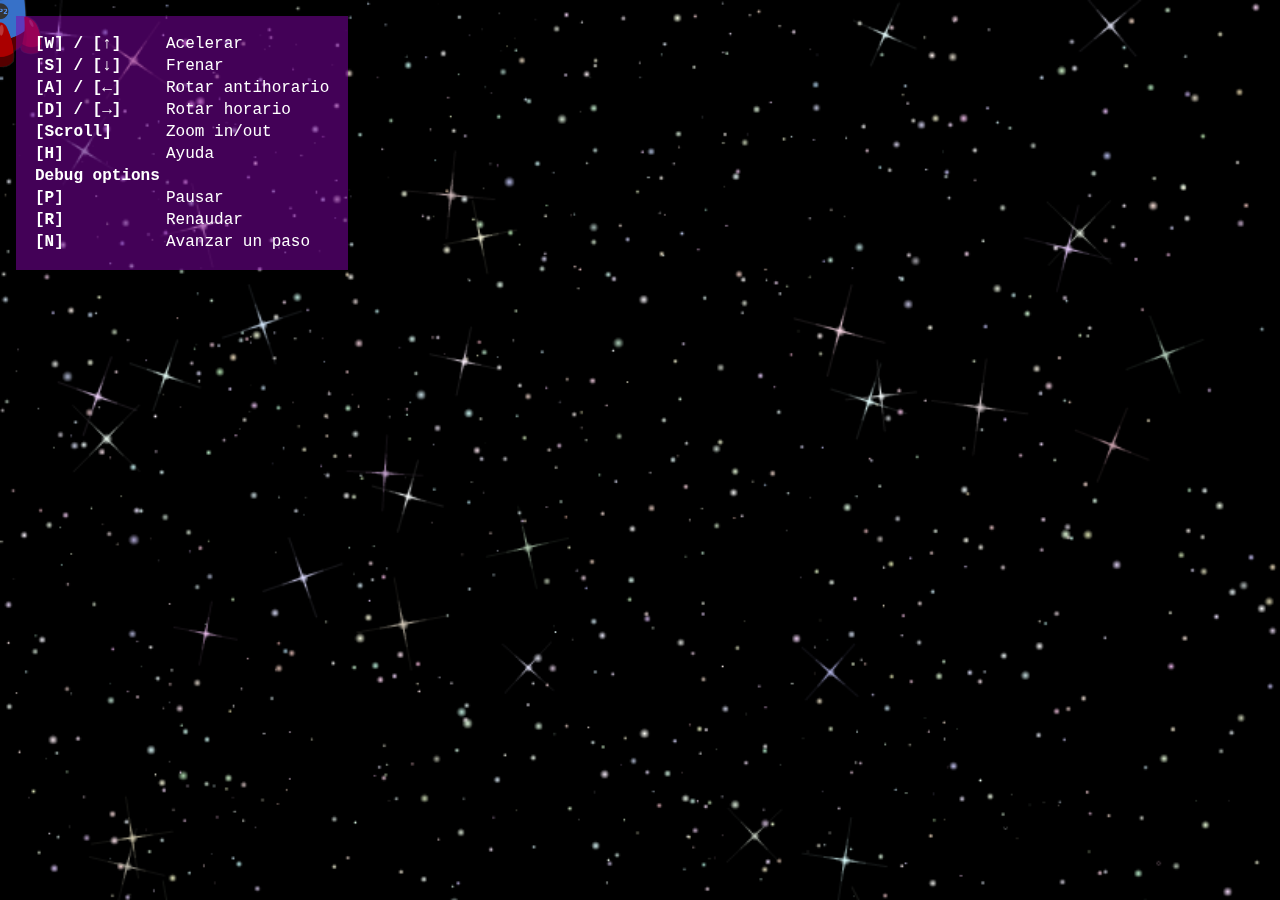
<file: tp2/index.html>
<doctype html>

<html>
	<head>
	<title>FCG 2021 - TP2</title>

	<!-- Custom styles for this template -->
	<link href="style.css" rel="stylesheet">

	<!-- del proyecto -->
	<script type="text/javascript" id="includedscript" src="ejercicio.js"></script>
	<script type="text/javascript" id="includedscript" src="tp2.js"></script>

	</head>
	<body onMouseMove="MoveRocket()">

	<img id="propeller0" class="propeller" src="fire.gif"/>
	<img id="propeller1" class="propeller" src="fire.gif"/>
	<img id="propeller2" class="propeller" src="fire.gif"/>
	<img id="rocket" src="rocket.png"/>

	<div id="controls">
		<table>
			<tr><th>[W] / [↑]</th><td>Acelerar</td></tr>
			<tr><th>[S] / [↓]</th><td>Frenar</td></tr>
			<tr><th>[A] / [←]</th><td>Rotar antihorario</td></tr>
			<tr><th>[D] / [→]</th><td>Rotar horario</td></tr>
			<tr><th>[Scroll]</th><td>Zoom in/out</td></tr>
			<tr><th>[H]</th><td>Ayuda</td></tr>
			<tr><th>Debug options</th></tr>
			<tr><th>[P]</th><td>Pausar</td></tr>
			<tr><th>[R]</th><td>Renaudar</td></tr>
			<tr><th>[N]</th><td>Avanzar un paso</td></tr>			
		</table>
	</div>
	</body>
</html>
</file>
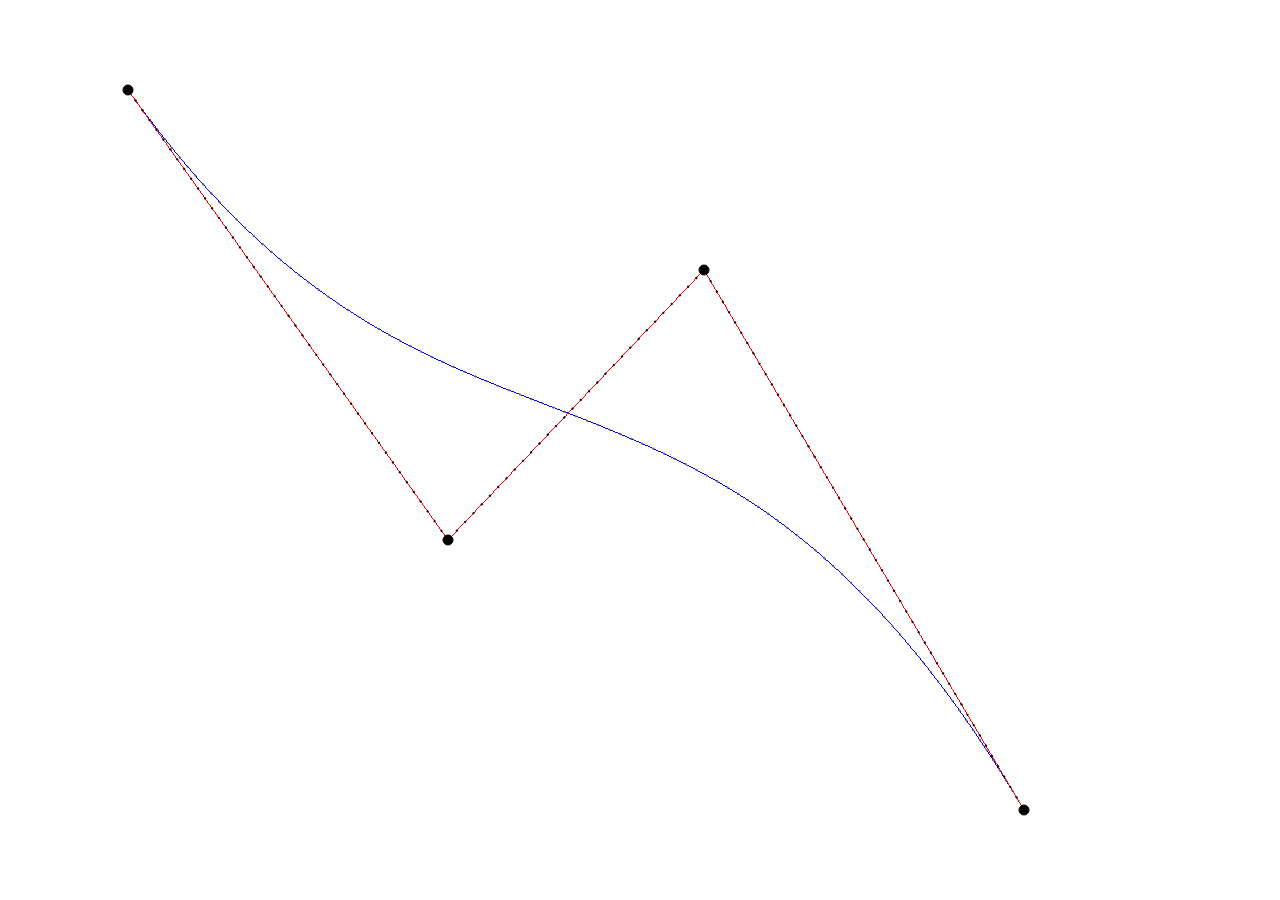
<file: tp3/index.html>
<doctype html>
<html>
	<head>
		<title>FCG 2021 - TP3</title>

		<!-- estilo-->
		<link href="style.css" rel="stylesheet">

		<!--js del proyecto -->
		<script src="https://ajax.googleapis.com/ajax/libs/jquery/3.5.1/jquery.min.js"></script>
		<script type="text/javascript" id="includedscript" src="tp3.js"></script>
		<script type="text/javascript" id="includedscript" src="ejercicio.js"></script>

	</head>
	<body>
	<canvas id="canvas"></canvas>
		<svg id="overlay">
			<path id="curve" />
			<g id="lines">
				<line id="line0" />
				<line id="line1" />
				<line id="line2" />
			</g>
			<circle id="p0" fill='red' />
			<circle id="p1" fill="blue" />
			<circle id="p2" fill="orange"/>
			<circle id="p3" fill="black"/>
		</svg>
	</body>
</html>
</file>
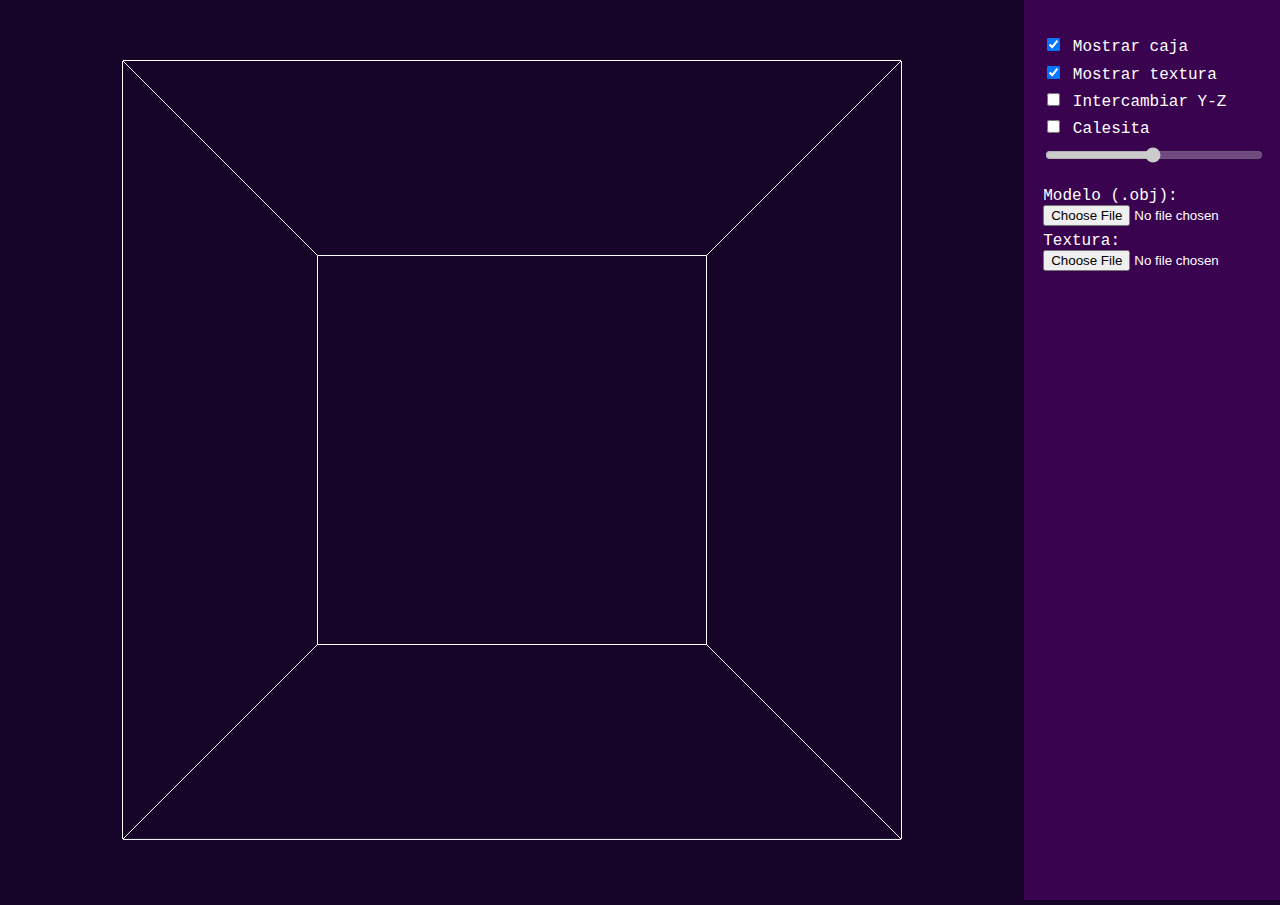
<file: tp4/index.html>
<doctype html>
<html>
<head>
<title>FCG 2021 - TP4</title>

<!-- estilo-->
<link href="style.css" rel="stylesheet">

<script type="text/javascript" src="objmesh.js"></script>
<script type="text/javascript" id="includedscript" src="boxdrawer.js"></script>
<script type="text/javascript" id="includedscript" src="project4.js"></script>
<script type="text/javascript" id="includedscript" src="ejercicio.js"></script>

</head>
<body onresize="WindowResize()">
	<!-- canvas (WebGL)-->
	<div id="canvas-div"><canvas id="canvas"></canvas></div><div id="controls-div">
		<!-- menu y controles-->
		<div id="controls">
			<div class="control-group">
				<div class="control"><input id="show-box" name="show-box" type="checkbox" onchange="DrawScene()" checked /><label for="show-box"> Mostrar caja</label></div>
				<div class="control"><input id="show-texture" name="show-texture" type="checkbox" onchange="ShowTexture(this)" checked /><label for="show-texture"> Mostrar textura </label></div>
				<div class="control"><input id="swap-yz" name="swap-yz" type="checkbox" onchange="SwapYZ(this)" /><label for="swap-yz"> Intercambiar Y-Z </label></div>
				<div class="control"><input id="auto-rotate" name="auto-rotate" type="checkbox" onchange="AutoRotate(this)"/><label for="auto-rotate"> Calesita </label></div>
				<div class="control"><input id="rotation-speed" type="range" min="1" max="100" value="50" disabled/></div>
			</div>
			<div class="control-group">
				<div class="control">Modelo (.obj):<br/><input id="obj" type="file" onchange="LoadObj(this)" accept=".obj"/></div>
				<div class="control">Textura:<br/><input id="texture" type="file" onchange="LoadTexture(this)" accept="image/*"/></div>
			</div>
			<div class="control-group">
				<img id="texture-img" />
			</div>
		</div>
	</div>
</body>
</html>
</file>
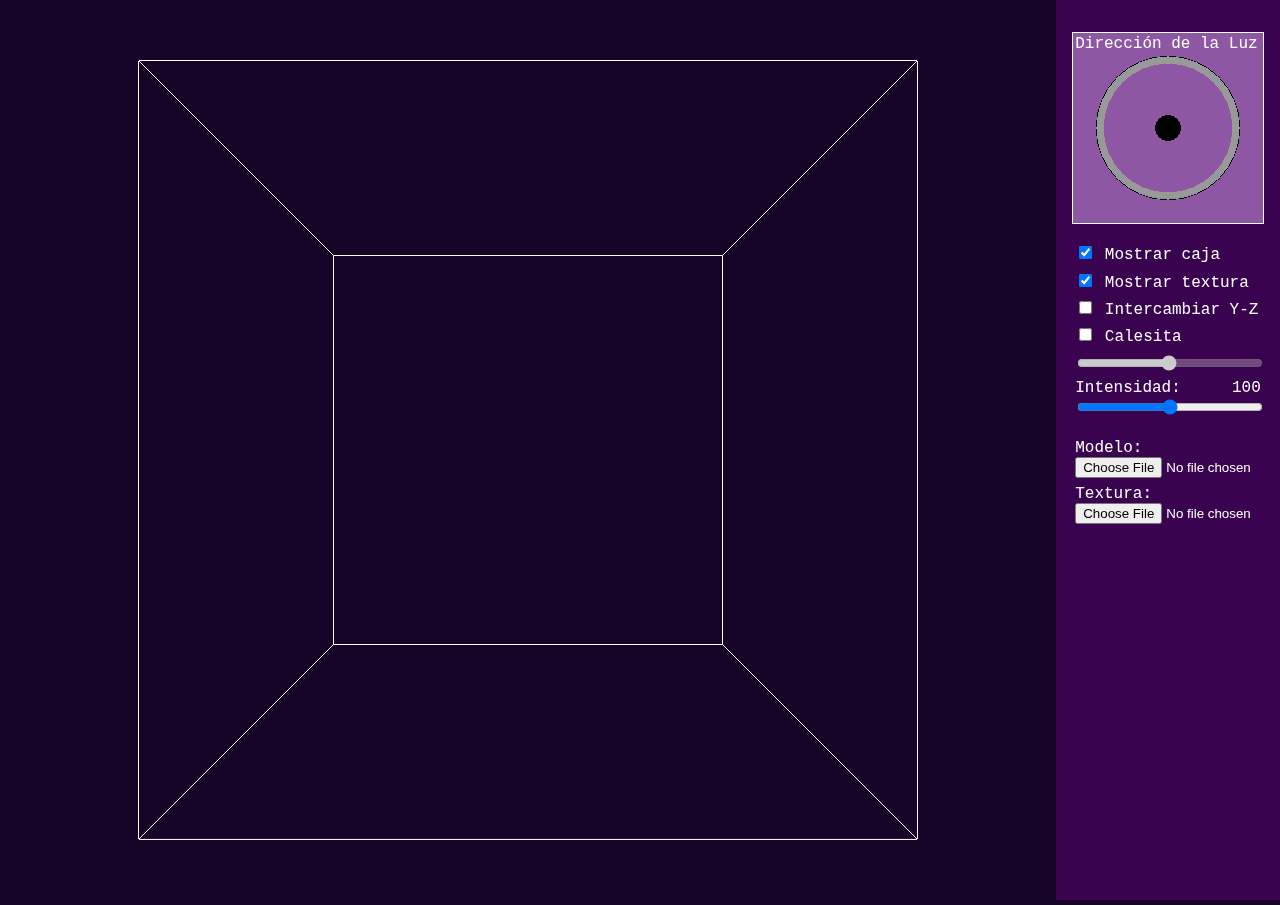
<file: tp5/index.html>
<doctype html>
<html>
<head>
<title> FCG 2021 - TP5</title>

<!-- estilo-->
<link href="style.css" rel="stylesheet">

<script type="text/javascript" id="includedscript" src="boxdrawer.js"></script>
<script type="text/javascript" id="includedscript" src="lightview.js"></script>
<script type="text/javascript" id="includedscript" src="project5.js"></script>
<script type="text/javascript" id="includedscript" src="ejercicio.js"></script>
<script type="text/javascript" src="objmesh.js"></script>

</head>
<body onresize="WindowResize()">
    <!-- canvas (WebGL)-->
    <div id="canvas-div"><canvas id="canvas"></canvas></div><div id="controls-div">
    <!-- menu y controles-->
    <div id="controls">
        <div class="control-group"><canvas id="lightcontrol"></canvas><div id="lightcontrol-label">Dirección de la Luz</div></div>
        <div class="control-group">
            <div class="control"><input id="show-box" name="show-box" type="checkbox" onchange="DrawScene()" checked /><label for="show-box"> Mostrar caja</label></div>
            <div class="control"><input id="show-texture" name="show-texture" type="checkbox" onchange="ShowTexture(this)" checked /><label for="show-texture"> Mostrar textura</label></div>
            <div class="control"><input id="swap-yz" name="swap-yz" type="checkbox" onchange="SwapYZ(this)" /><label for="swap-yz"> Intercambiar Y-Z</label></div>
            <div class="control"><input id="auto-rotate" name="auto-rotate" type="checkbox" onchange="AutoRotate(this)"/><label for="auto-rotate"> Calesita</label></div>
            <div class="control"><input id="rotation-speed" type="range" min="1" max="100" value="50" disabled/></div>
            <div class="control"><span id="shininess-label">Intensidad:</span><span id="shininess-value">1</span><input id="shininess-exp" type="range" min="0" max="100" value="50" oninput="SetShininess(this)"/></div>
        </div>
        <div class="control-group">
            <div class="control">Modelo:<br/><input id="obj" type="file" onchange="LoadObj(this)" accept=".obj"/></div>
            <div class="control">Textura:<br/><input id="texture" type="file" onchange="LoadTexture(this)" accept="image/*"/></div>
        </div>
        <div class="control-group">
            <img id="texture-img" />
        </div>
    </div>
    </div>
</body>
</html>
</file>
<file: tp2/style.css>
html {
	color: #aaa;
	background-color: #333;
	font-family: Arial;
}
body {
	overflow: hidden;
	background-image: url(space_background.png);
    background-size: 1600px;
	padding: 0;
	margin: 0;
}
#rocket, .propeller {
	display: block;
	position: fixed;
	cursor: none;
}
#rocket {
	width: 204px;
	height: 204px;
	left: -102px;
	top: -102px;
	
}
.propeller {
	width: 100px;
	height: 100px;
	left: -50px;
	top: -50px;
}
.meteorite {
	position: fixed;
}
#controls {
	position: fixed;
	background-color: rgba(133, 2, 173, 0.5);
	padding: 1em;
	top: 1em;
	left: 1em;
	font-family: 'Courier New', monospace;
}
#controls table {
	color: white;
}
#controls th, #controls td {
	text-align: left;
}
#controls td {
	padding-left: .2em;
}
</file>
<file: tp3/style.css>
html {
	color: black;
	background-color: white;
	font-family: Arial;
	overflow: hidden;
}
body {
	padding: 0;
	margin: 0;
	height: 100%;
}
canvas, #overlay {
	display: block;
	position: fixed;
	top:  0;
	left: 0;
	width:  100%;
	height: 100%;
}
circle {
	fill: rgb(0, 0, 0);
	stroke: black;
	stroke-width: 1px;
	r: 5px;
}
circle:hover {
	fill: rgb(255, 0, 0);
	cursor: hand;
	stroke-width: 4px;
	stroke: rgb(255, 0, 0);
}
line {
	stroke: black;
	stroke-width: 2px;
	stroke-dasharray: 2, 10;
}
path {
	stroke: rgb(99, 99, 99);
	stroke-width: 2px;
	stroke-dasharray: 2, 10;
	fill: none;
}
</file>
<file: tp4/style.css>
html {
    color: white;
    background-color: rgb(22, 5, 41);
    font-family: 'Courier New';
    overflow: hidden;
}

body {
    padding: 0;
    margin: 0;
}

input[type=checkbox], label {
    cursor: hand;
}

input[type=range] {
    width: 100%;
}

canvas {
    display: block;
    position: absolute;
    top:  0;
    left: 0;
    width:  100%;
    height: 100%;
}

#canvas-div {
    position: relative;
}

#controls-div {
    vertical-align: top;
    background-color: rgb(58, 3, 80);
    overflow: auto;
}

#controls {
    padding: 1em;
}

.control {
    padding: 0.2em;
}

@media (orientation: landscape) {
    #canvas-div {
        display: inline-block;
        width:   80%;
        height: 100%;
    }
    #controls-div {
        display: inline-block;
        width:   20%;
        height: 100%;
    }
    .control-group {
        margin-top: 1em;
        overflow: hidden;
    }
    #texture-img {
        width: 100%;
        height: auto;
    }
}

@media (orientation: portrait) {
    #canvas-div {
        width:  100%;
        height:  80%;
    }
    #controls-div {
        width:  100%;
        height:  20%;
    }
    .control-group {
        display: inline-block;
        vertical-align: top;
        margin-left: 2em;
    }
    #texture-img {
        width: auto;
        height: calc( 100% - 2em );
    }
}
</file>
<file: tp5/style.css>
html {
	color: white;
	background-color: rgb(22, 5, 41);
	font-family: 'Courier New';
	overflow: hidden;
}
body {
	padding: 0;
	margin: 0;
}
input[type=checkbox], label {
	cursor: hand;
}
input[type=range] {
	width: 100%;
}
#canvas {
	display: block;
	position: absolute;
	top:  0;
	left: 0;
	width:  100%;
	height: 100%;
}
#canvas-div {
	position: relative;
}
#controls-div {
	vertical-align: top;
	background-color: rgb(58, 3, 80);
	overflow: auto;
}
#controls {
	padding: 1em;
}
.control-group {
	position: relative;
	max-width: 12em;
}
.control {
	padding: 0.2em;
}
#lightcontrol {
	width:  12em;
	height: 12em;
	background-color: rgb(58, 3, 80);
	outline: 1px solid white;
	outline-offset: -1px;
}
#lightcontrol-label {
	position: absolute;
	top: 0.2em;
	left: 0.2em;
	pointer-events: none;
}
#shininess-label {
	float: left;
}
#shininess-value {
	float: right;
	text-align: right;
	width: 4em;
}
@media (orientation: landscape) {
	#canvas-div {
		display: inline-block;
		width:  calc(100% - 14em);
		height: 100%;
	}
	#controls-div {
		display: inline-block;
		width:   14em;
		height: 100%;
	}
	.control-group {
		margin-top: 1em;
		overflow: hidden;
	}
	#texture-img {
		width: 100%;
		height: auto;
	}
}
@media (orientation: portrait) {
	#canvas-div {
		width:  100%;
		height: calc(100% - 14em);
	}
	#controls-div {
		width:  100%;
		height: 14em;
	}
	.control-group {
		display: inline-block;
		vertical-align: top;
		margin-left: 2em;
	}
	#texture-img {
		width: auto;
		height: calc( 100% - 2em );
	}
}
</file>
